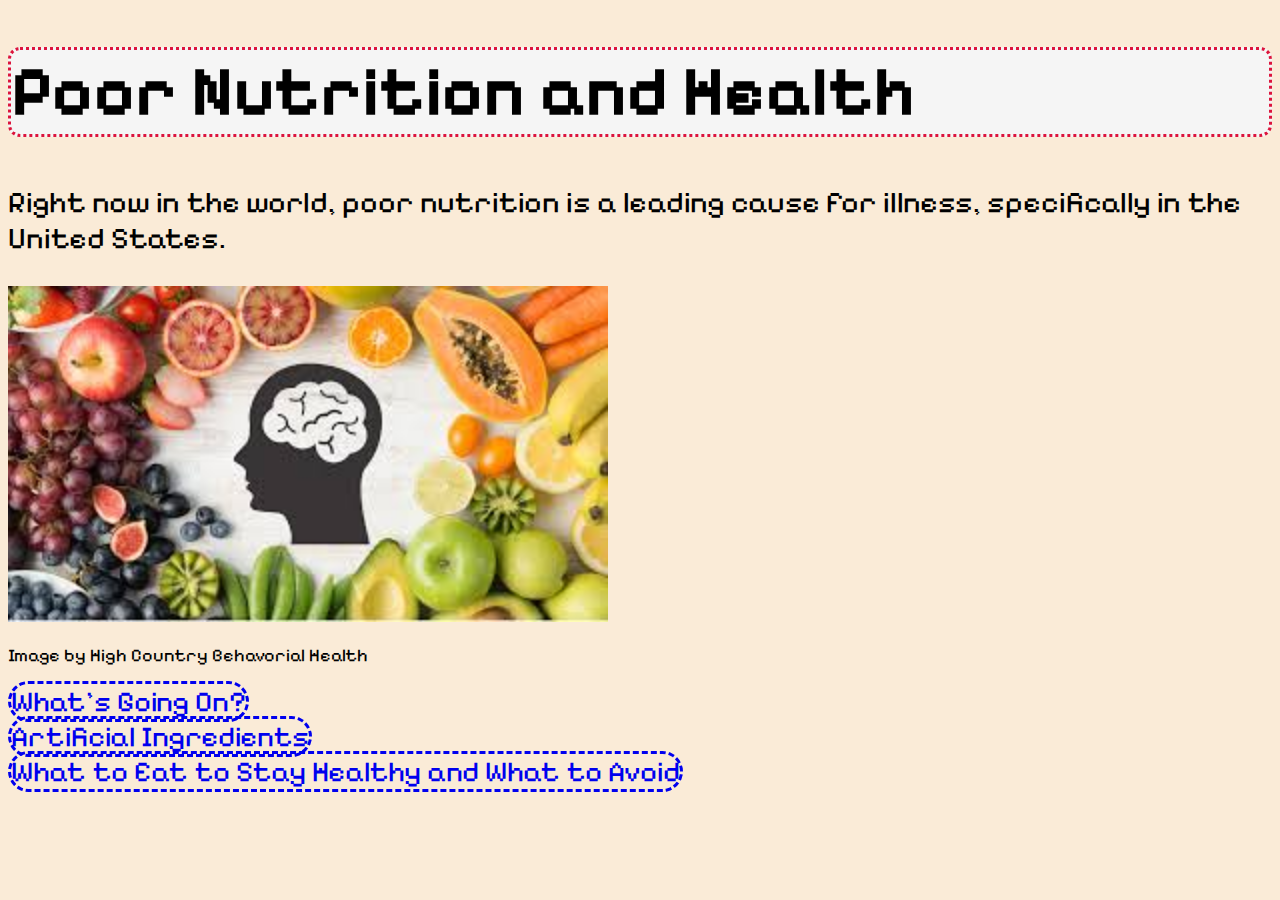
<file: index.html>
<!DOCTYPE html>
<html>
  <head>
    <link rel="stylesheet" href="style.css">
    <link href="https://fonts.googleapis.com/css2?family=Pixelify+Sans:wght@400..700&display=swap" rel="stylesheet">
  </head>
  <body>
  
    <h1>Poor Nutrition and Health</h1>
    
    <p>Right now in the world, poor nutrition is a leading cause for illness, specifically in the United States.</p>
    

    <img src="images.jpeg" alt="food" />
    <p class="small">Image by High Country Behavorial Health</p>
    <a class="link" href="problems.html">What's Going On?</a>
    <br>
    <a class="link" href="artificial.html">Artificial Ingredients</a>
    <br>
    <a class="link" href="avoid.html">What to Eat to Stay Healthy and What to Avoid</a>
  </body>
</html>
</file>
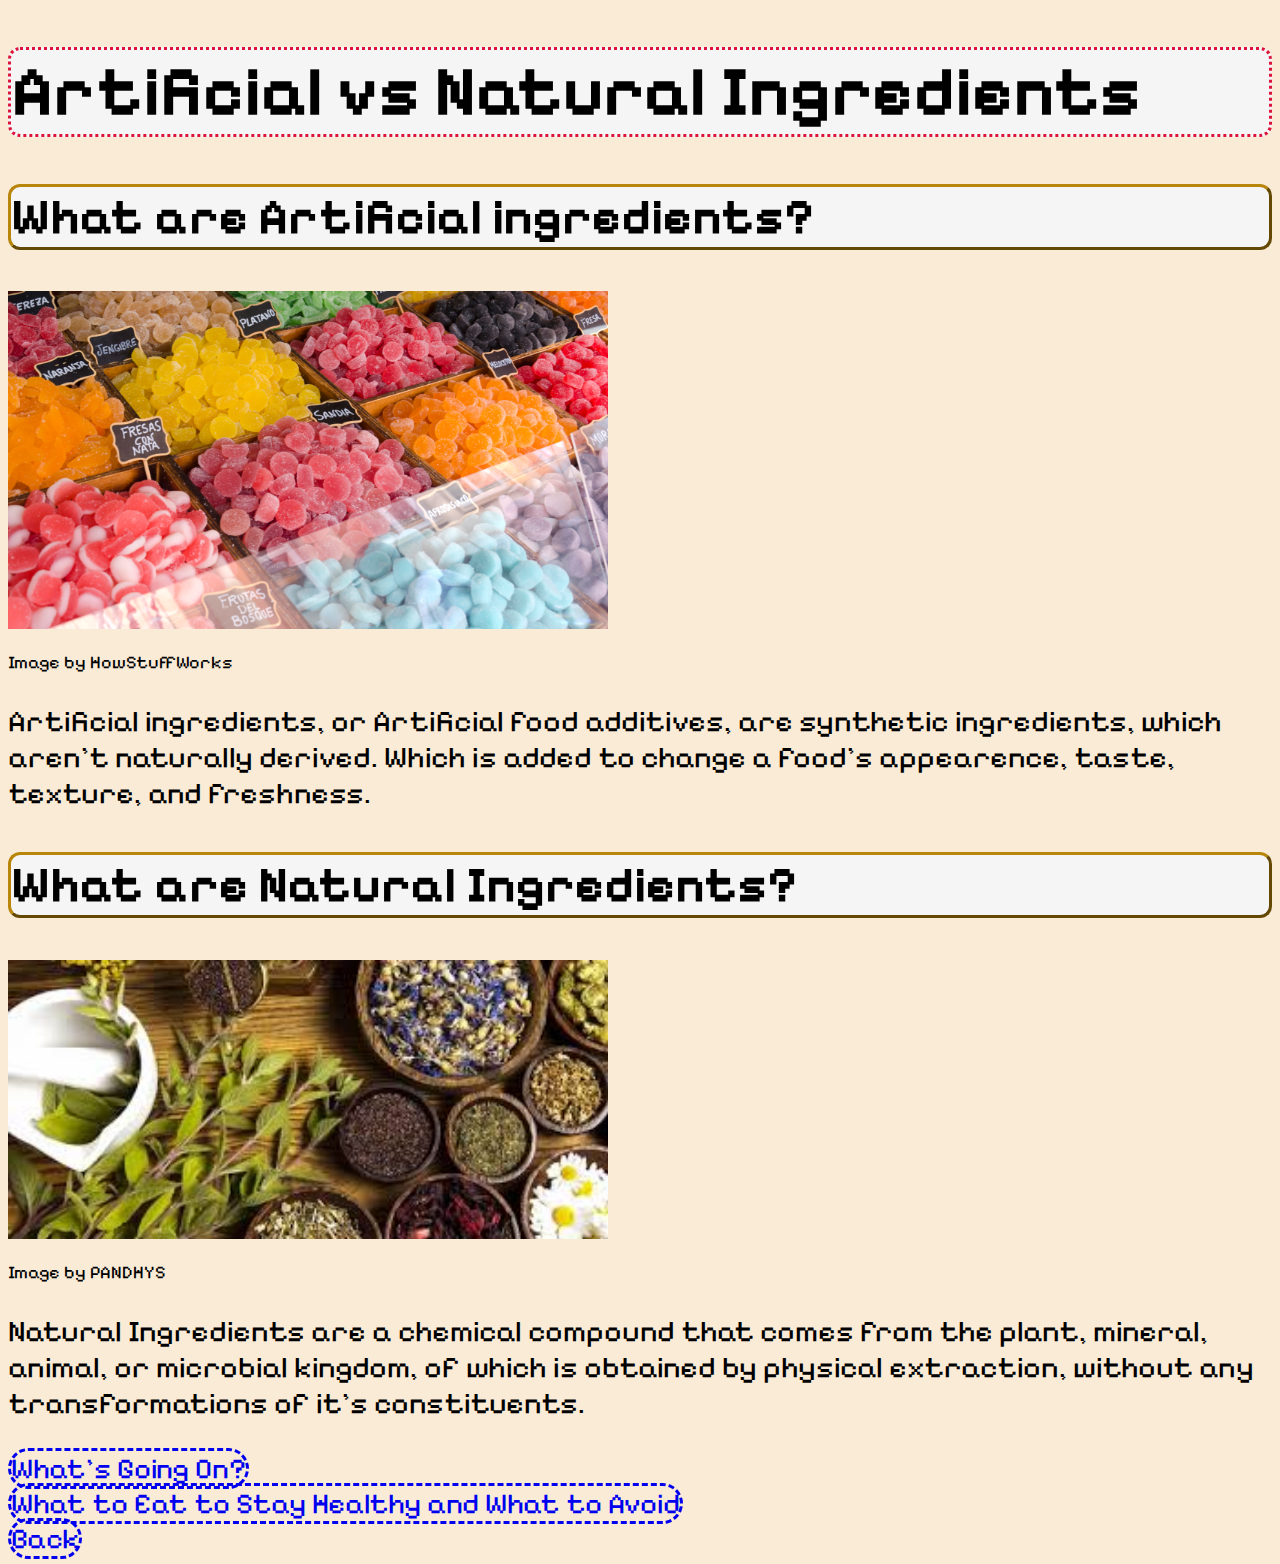
<file: artificial.html>
<!DOCTYPE html>
<html>
  <head>
    <link rel="stylesheet" href="style.css">
    <link href="https://fonts.googleapis.com/css2?family=Pixelify+Sans:wght@400..700&display=swap" rel="stylesheet">
  </head>
  <body>
    <h1>Artificial vs Natural Ingredients</h1>
    <h2>What are Artificial ingredients?</h2>
    <img src="How-are-artificial-flavors-made.jpg" alt="Image description" />
    <p class="small">Image by HowStuffWorks</p>
    <p>Artificial ingredients, or Artificial food additives, are synthetic ingredients, which aren't naturally derived. Which is added to change a food's appearence, taste, texture, and freshness.</p>
    <h2>What are Natural Ingredients?</h2>
    <img src="natural.jpeg" alt="Image description" />
    <p class="small">Image by PANDHYS</p>
    <p>Natural Ingredients are a chemical compound that comes from the plant, mineral, animal, or microbial kingdom, of which is obtained by physical extraction, without any transformations of it's constituents.</p>
    <a class="link" href="problems.html">What's Going On?</a>
    <br>
    <a class="link" href="avoid.html">What to Eat to Stay Healthy and What to Avoid</a>
    <br>
    <a class="link" href="index.html">Back</a>
  </body>
</html>
</file>
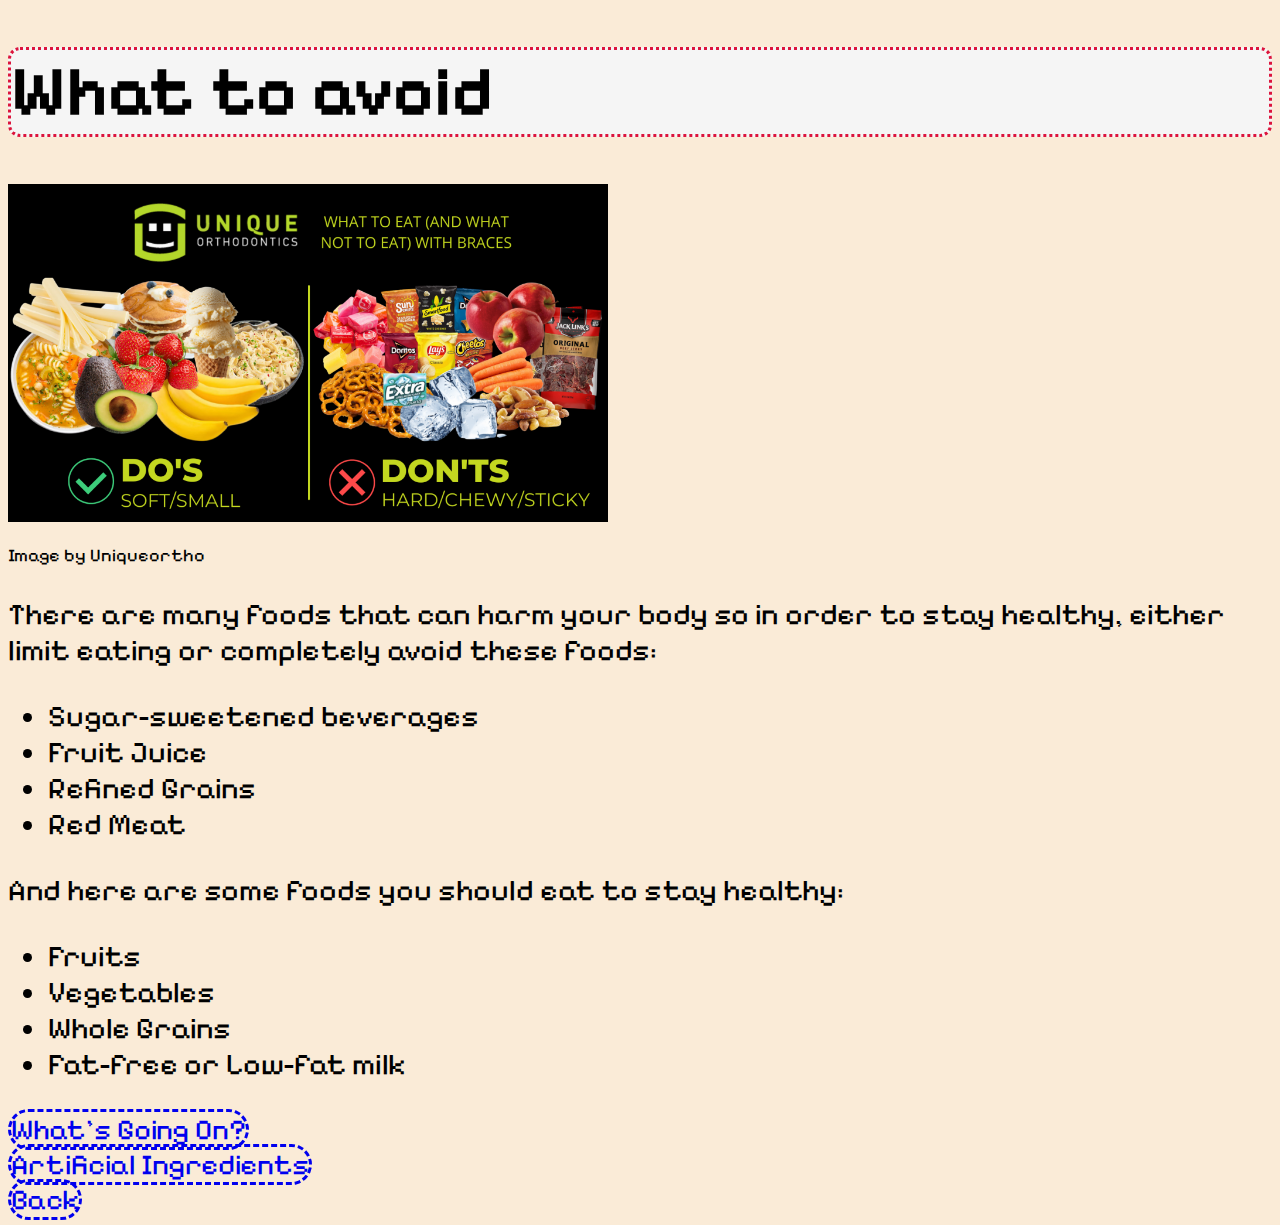
<file: avoid.html>
<!DOCTYPE html>
<html>
  <head>
    <link rel="stylesheet" href="style.css">
    <link href="https://fonts.googleapis.com/css2?family=Pixelify+Sans:wght@400..700&display=swap" rel="stylesheet">
  </head>
  <body>
    <h1>What to avoid</h1>
    <img src="avoid.png" alt="Image description" />
    <p class="small">Image by Uniqueortho</p>
    <p>There are many foods that can harm your body so in order to stay healthy, either limit eating or completely avoid these foods:</p>
    <ul>
      <li>Sugar-sweetened beverages</li>
      <li>Fruit Juice</li>
      <li>Refined Grains</li>
      <li>Red Meat</li>
    </ul>
    <p>And here are some foods you should eat to stay healthy:</p>
    <ul>
      <li>Fruits</li>
      <li>Vegetables</li>
      <li>Whole Grains</li>
      <li>Fat-free or Low-fat milk</li>
    </ul>
    <a class="link" href="problems.html">What's Going On?</a>
    <br>
    <a class="link" href="artificial.html">Artificial Ingredients</a>
    <br>
    <a class="link" href="index.html">Back</a>
  </body>
</html>
</file>
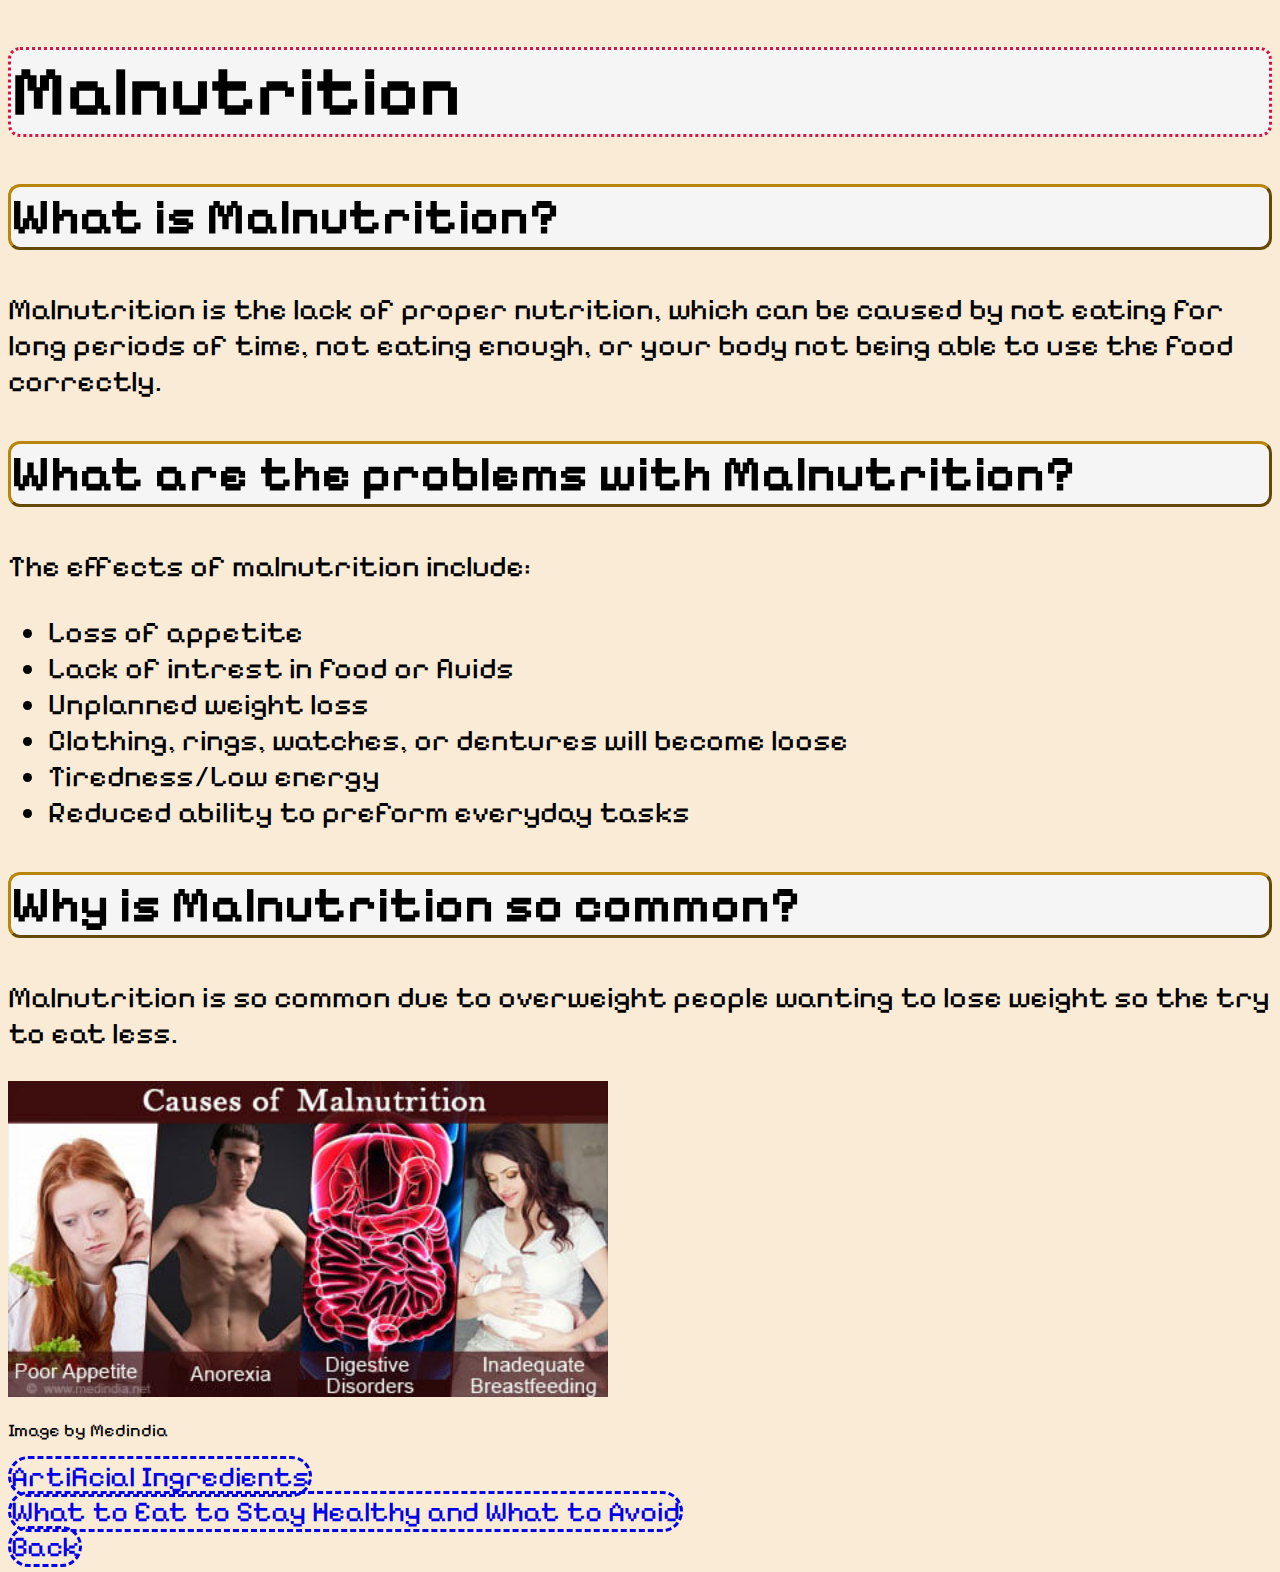
<file: problems.html>
<!DOCTYPE html>
<html>
  <head>
    <link rel="stylesheet" href="style.css">
    <link href="https://fonts.googleapis.com/css2?family=Pixelify+Sans:wght@400..700&display=swap" rel="stylesheet">
  </head>
  <body>
    <h1>Malnutrition</h1>
    <h2>What is Malnutrition?</h2>
    <p>Malnutrition is the lack of proper nutrition, which can be caused by not eating for long periods of time, not eating enough, or your body not being able to use the food correctly.</p>
    
    <h2>What are the problems with Malnutrition?</h2>
    <p>The effects of malnutrition include:</p>
    <ul>
    <li>Loss of appetite</li>
      <li>Lack of intrest in food or fluids</li>
      <li>Unplanned weight loss</li>
      <li>Clothing, rings, watches, or dentures will become loose</li>
      <li>Tiredness/Low energy</li>
      <li>Reduced ability to preform everyday tasks</li>
    </ul>
    <h2>Why is Malnutrition so common?</h2>
    <p>Malnutrition is so common due to overweight people wanting to lose weight so the try to eat less.</p>
    <img src="causes-of-malnutrition.jpg" alt="Image description" />
    <p class="small">Image by Medindia</p>
    <a class="link" href="artificial.html">Artificial Ingredients</a>
    <br>
    <a class="link" href="avoid.html">What to Eat to Stay Healthy and What to Avoid</a>
    <br>
    <a class="link" href="index.html">Back</a>
  </body>
</html>
</file>
<file: style.css>
body{
  font-family: Pixelify Sans;
  text-align: left;
  background-color: antiquewhite;
}
h1{
  border-style:dotted;
  border-radius: 12px;
  border-color: crimson;
  background-color: whitesmoke;
  font-size: 70px;
}
h2{
  border-style:outset;
  border-radius: 12px;
  border-color: darkgoldenrod;
  background-color: whitesmoke;
  font-size: 50px;
}
.small{
  font-size: 18px;
}
p{
  font-size: 30px;
}
ul{
  font-size: 30px;
}
.link{
  border-style: dashed;
  text-decoration: none;
  border-radius: 27px;
  font-size: 29px;
}
img{
  width:600px ;
}
</file>
